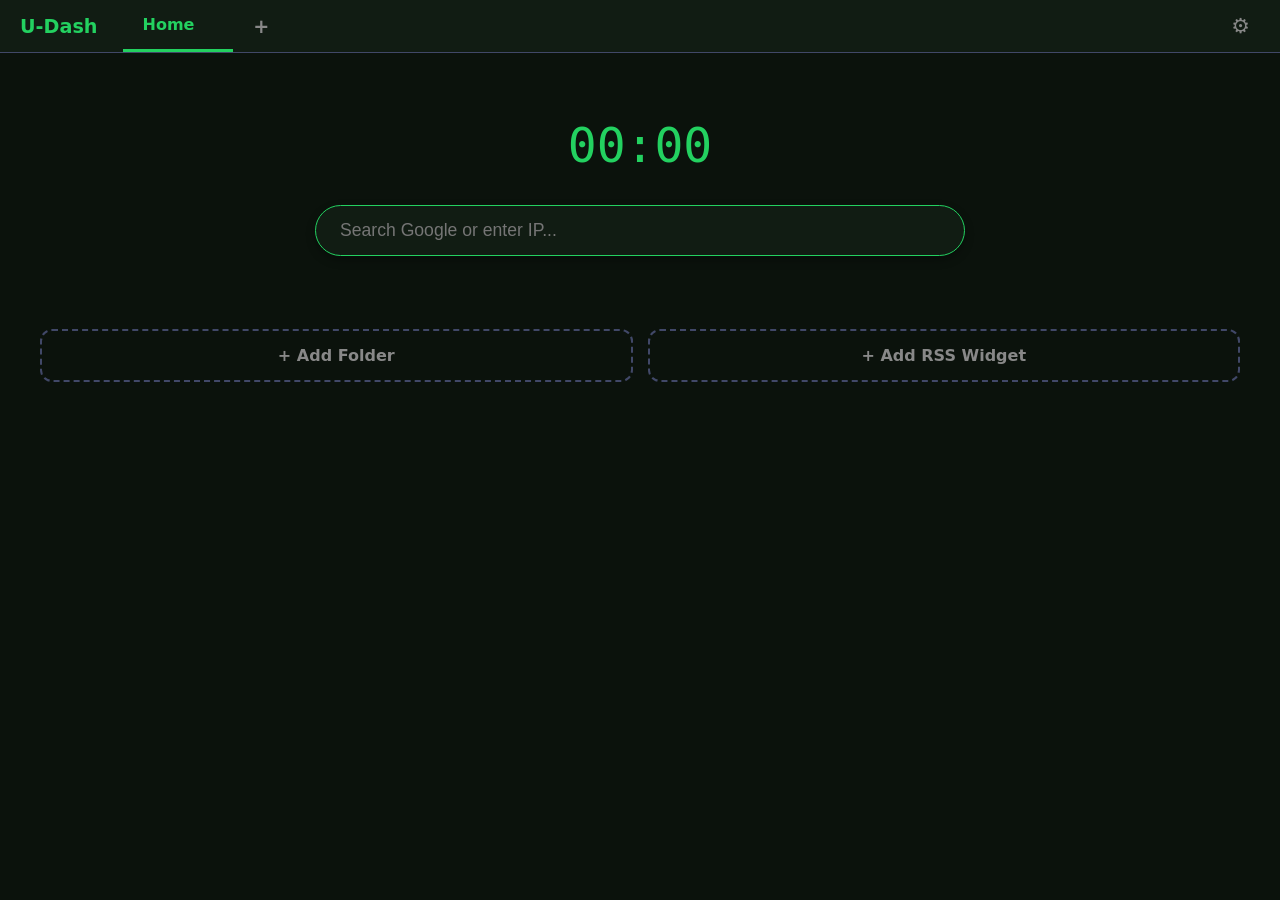
<file: U-Dash self-hosted/index.html>
<!DOCTYPE html>
<html lang="en">
<head>
    <meta charset="UTF-8">
    <meta name="viewport" content="width=device-width, initial-scale=1.0">
    <title>U-Dash Dashboard</title>
    <link rel="stylesheet" href="style.css">
</head>
<body>

    <div class="top-nav">
        <div class="nav-brand">U-Dash</div>
        <div id="tabs-container" style="display:flex; overflow-x:auto;"></div>
        <div class="add-page-btn" id="btn-add-page" title="Add New Page">+</div>
        <div class="settings-btn" id="btn-settings" title="Data Management">⚙️</div>
    </div>

    <div class="container">
        <h1 id="clock">00:00</h1>
        <div class="search-container">
            <input type="text" id="search-input" placeholder="Search Google or enter IP..." autofocus autocomplete="off">
        </div>

        <div id="folders-wrapper" class="folders-wrapper"></div>

        <div class="action-bar">
            <div id="global-add-folder" class="dash-action-btn">+ Add Folder</div>
            <div id="global-add-rss" class="dash-action-btn">+ Add RSS Widget</div>
        </div>
    </div>

    <!-- Universal CRUD Modal -->
    <div id="modal" class="modal-overlay">
        <div class="modal-content">
            <h3 id="modal-title" class="modal-title">Edit Item</h3>
            <div class="form-group" id="modal-fields"></div>
            <div class="modal-actions">
                <button class="btn btn-cancel" id="modal-cancel" style="width:auto;">Cancel</button>
                <button class="btn btn-save" id="modal-save" style="width:auto;">Save</button>
            </div>
        </div>
    </div>

    <!-- Settings / Import & Export Modal -->
    <div id="settings-modal" class="modal-overlay">
        <div class="modal-content">
            <h3 class="modal-title">Data Management</h3>

            <!-- Local Backup Section -->
            <div class="form-group">
                <p style="font-size: 0.9rem; color: #888; margin-top: 0; line-height:1.4;">Export or restore your dashboard layout locally.</p>
                <button class="btn btn-save" id="btn-export-json">📥 Export Backup (JSON)</button>
                <input type="file" id="import-json-file" accept=".json" style="display: none;">
                <button class="btn btn-cancel" id="btn-import-json">📂 Import Backup (JSON)</button>
            </div>

            <hr style="border: 0; border-top: 1px solid var(--border-color); margin: 20px 0;">

            <!-- Remote Sync Section -->
            <div class="form-group">
                <h4 style="color: var(--accent); margin: 0 0 10px 0;">Remote Server Sync</h4>
                <div style="display: flex; align-items: center; gap: 10px;">
                    <input type="checkbox" id="sync-toggle" style="width: auto;">
                    <label for="sync-toggle" style="font-size: 0.9rem; color: var(--text-color);">Enable Master Server Sync</label>
                </div>

                <div id="sync-url-container" style="display: none; flex-direction: column; gap: 10px; margin-top: 10px;">
                    <input type="url" id="sync-url" placeholder="http://192.168.x.x:8080" style="width: 100%; box-sizing: border-box;">
                    <button class="btn btn-save" id="btn-force-sync" style="background: var(--text-color);">🔄 Force Pull from Server</button>
                </div>

                <p id="sync-status" style="font-size: 0.8rem; margin: 0; color: var(--accent); display: none;"></p>
                <button class="btn btn-cancel" id="btn-save-sync" style="margin-top: 10px;">Save Sync Settings</button>
            </div>

            <div class="modal-actions" style="justify-content: center; margin-top: 20px;">
                <button class="btn btn-cancel" id="settings-close" style="width:100%;">Close</button>
            </div>
        </div>
    </div>

    <script src="app.js"></script>
</body>
</html>
</file>
<file: U-Dash self-hosted/style.css>
:root {
    --bg-color: #0b120c;
    --card-bg: #111c13;
    --accent: #23d160;
    --text-color: #a7c0a9;
    --border-color: #414868;
    --down-color: #ff3860;
    --folder-bg: #0f1811;
}
body { background-color: var(--bg-color); color: var(--text-color); font-family: system-ui, sans-serif; margin: 0; display: flex; flex-direction: column; min-height: 100vh; overflow-x: hidden; }

/* Top Navigation (Pages & Settings) */
.top-nav { background-color: var(--card-bg); border-bottom: 1px solid var(--border-color); display: flex; padding: 0 20px; align-items: center; overflow-x: auto; gap: 5px; }
.nav-brand { font-weight: bold; color: var(--accent); margin-right: 20px; font-size: 1.2rem; }
.page-tab { padding: 15px 20px; cursor: pointer; color: var(--text-color); border-bottom: 3px solid transparent; transition: 0.2s; white-space: nowrap; display: flex; align-items: center; gap: 8px; }
.page-tab:hover { background-color: rgba(255,255,255,0.05); }
.page-tab.active { color: var(--accent); border-bottom-color: var(--accent); font-weight: bold; }
.tab-edit { font-size: 0.8rem; color: #888; opacity: 0; transition: 0.2s; }
.page-tab:hover .tab-edit { opacity: 1; }
.tab-edit:hover { color: var(--accent); }
.add-page-btn { padding: 10px 15px; color: #888; cursor: pointer; font-weight: bold; font-size: 1.2rem; transition: 0.2s; }
.add-page-btn:hover { color: var(--accent); transform: scale(1.1); }
.settings-btn { margin-left: auto; color: #888; font-size: 1.3rem; cursor: pointer; transition: 0.2s; padding: 10px; }
.settings-btn:hover { color: var(--accent); transform: rotate(45deg); }

/* Main Content Container */
.container { width: 100%; max-width: 1200px; padding: 2rem; margin: 0 auto; flex: 1; }
#clock { font-size: 3rem; font-weight: 300; margin-bottom: 2rem; color: var(--accent); font-family: monospace; text-align: center; }
.search-container { display: flex; justify-content: center; margin-bottom: 3rem; }
.search-container input { width: 100%; max-width: 600px; padding: 14px 24px; font-size: 1.1rem; background-color: var(--card-bg); border: 1px solid var(--border-color); color: var(--text-color); border-radius: 50px; outline: none; transition: border-color 0.2s; box-shadow: 0 4px 10px rgba(0,0,0,0.3); }
.search-container input:focus { border-color: var(--accent); }

/* Folders & Grids */
.folders-wrapper { display: flex; flex-direction: column; gap: 2rem; }
.folder-block { background: var(--folder-bg); border: 1px solid var(--border-color); border-radius: 12px; padding: 20px; }
.folder-header { display: flex; justify-content: space-between; align-items: center; margin-bottom: 15px; border-bottom: 1px solid var(--border-color); padding-bottom: 10px; }
.folder-title { font-size: 1.2rem; font-weight: bold; color: var(--text-color); display: flex; align-items: center; gap: 10px; }
.folder-actions button { background: none; border: none; color: #888; cursor: pointer; transition: 0.2s; font-size: 1rem; }
.folder-actions button:hover { color: var(--accent); }
.folder-actions .delete-folder:hover { color: var(--down-color); }

.grid { display: grid; grid-template-columns: repeat(auto-fill, minmax(160px, 1fr)); gap: 1rem; }
.link-card { background-color: var(--card-bg); border: 1px solid var(--border-color); border-radius: 8px; padding: 1rem; text-decoration: none; color: var(--text-color); font-weight: bold; transition: transform 0.2s, border-color 0.2s; display: flex; flex-direction: column; align-items: center; gap: 0.5rem; position: relative; }
.link-card:hover { transform: translateY(-3px); border-color: var(--accent); }
.initial-icon { font-size: 1.5rem; background: rgba(0,0,0,0.3); width: 40px; height: 40px; line-height: 40px; text-align: center; border-radius: 8px; color: var(--accent); }

/* RSS Widget Styles */
.rss-container { display: flex; flex-direction: column; gap: 8px; }
.rss-item { color: var(--text-color); text-decoration: none; padding: 8px 10px; border-radius: 6px; transition: background 0.2s, color 0.2s; white-space: nowrap; overflow: hidden; text-overflow: ellipsis; display: block; border: 1px solid transparent; }
.rss-item:hover { background: var(--card-bg); border-color: var(--border-color); color: var(--accent); }

/* Link Hover Controls */
.link-controls { position: absolute; top: 5px; right: 5px; display: none; gap: 5px; }
.link-card:hover .link-controls { display: flex; }
.link-ctrl-btn { background: var(--bg-color); border: 1px solid var(--border-color); color: var(--text-color); border-radius: 4px; padding: 2px 6px; font-size: 0.8rem; cursor: pointer; }
.link-ctrl-btn:hover { border-color: var(--accent); color: var(--accent); }
.link-ctrl-btn.del:hover { border-color: var(--down-color); color: var(--down-color); }

/* Action Bar */
.action-bar { display: flex; gap: 15px; margin-top: 25px; }
.dash-action-btn { flex: 1; background: transparent; border: 2px dashed var(--border-color); color: #888; padding: 15px; border-radius: 12px; cursor: pointer; text-align: center; font-weight: bold; transition: 0.2s; }
.dash-action-btn:hover { border-color: var(--accent); color: var(--accent); background: rgba(35, 209, 96, 0.05); }

/* Modals */
.modal-overlay { position: fixed; inset: 0; background: rgba(0,0,0,0.7); backdrop-filter: blur(3px); display: none; justify-content: center; align-items: center; z-index: 1000; }
.modal-overlay.active { display: flex; }
.modal-content { background: var(--bg-color); border: 1px solid var(--border-color); padding: 25px; border-radius: 12px; width: 400px; max-width: 90%; box-shadow: 0 10px 30px rgba(0,0,0,0.5); }
.modal-title { margin-top: 0; color: var(--accent); border-bottom: 1px solid var(--border-color); padding-bottom: 10px; margin-bottom: 20px; }
.form-group { display: flex; flex-direction: column; gap: 15px; margin-bottom: 20px; }
.form-group input { background: var(--card-bg); border: 1px solid var(--border-color); color: var(--text-color); padding: 12px; border-radius: 6px; outline: none; }
.form-group input:focus { border-color: var(--accent); }
.modal-actions { display: flex; justify-content: flex-end; gap: 10px; }
.btn { padding: 10px 20px; border-radius: 6px; cursor: pointer; font-weight: bold; border: none; outline: none; transition: 0.2s; width: 100%; text-align: center; }
.btn-cancel { background: var(--card-bg); color: var(--text-color); border: 1px solid var(--border-color); }
.btn-cancel:hover { background: var(--border-color); }
.btn-save { background: var(--accent); color: #000; }
.btn-save:hover { opacity: 0.8; }
</file>
